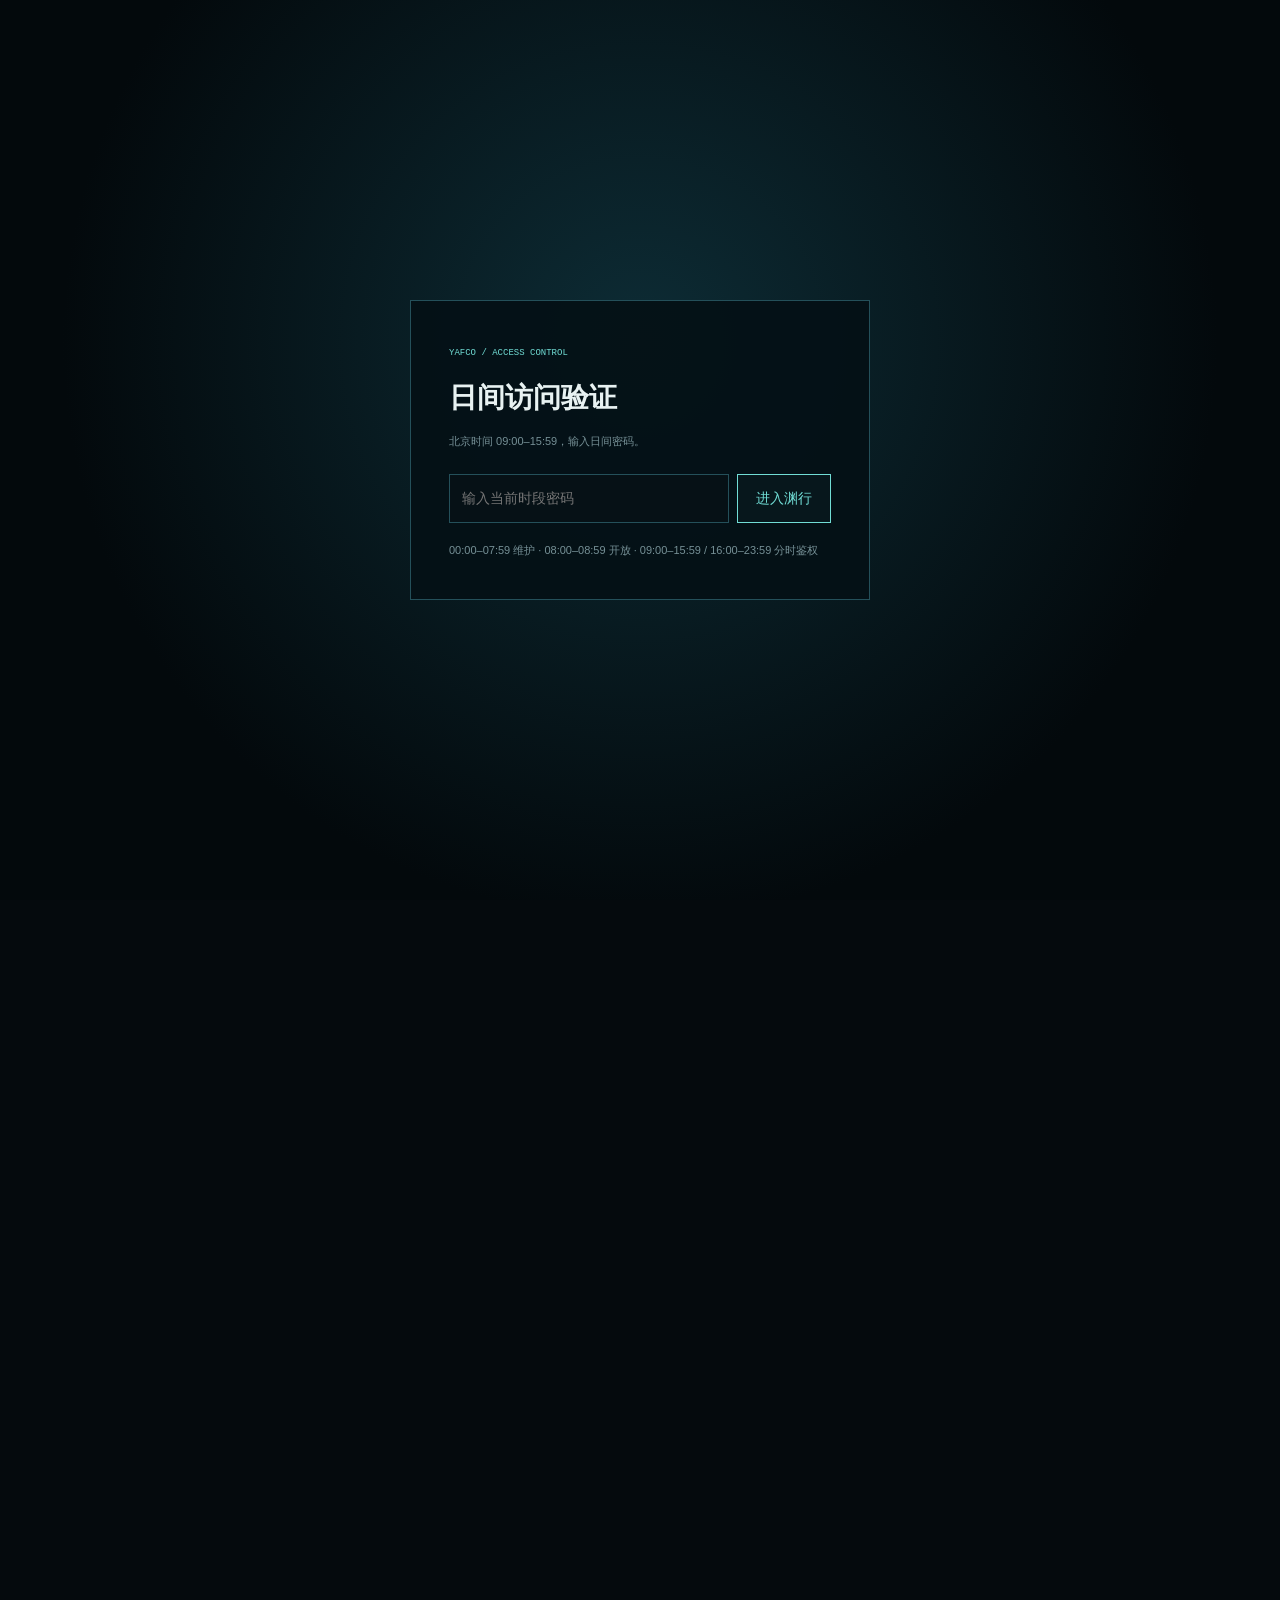
<file: index.html>
<!doctype html>
<html lang="zh-CN">
<head>
  <meta charset="utf-8">
  <meta name="viewport" content="width=device-width, initial-scale=1, viewport-fit=cover">
  <meta name="theme-color" content="#071116">
  <meta name="mobile-web-app-capable" content="yes">
  <meta name="apple-mobile-web-app-capable" content="yes">
  <meta name="apple-mobile-web-app-status-bar-style" content="black-translucent">
  <meta name="apple-mobile-web-app-title" content="渊行">
  <meta name="robots" content="noindex,nofollow,noarchive,nosnippet,noimageindex">
  <meta name="referrer" content="no-referrer">
  <meta http-equiv="Content-Security-Policy" content="default-src 'self'; script-src 'self'; style-src 'self' 'unsafe-inline'; img-src 'self' data:; connect-src 'self'; object-src 'none'; base-uri 'none'; frame-ancestors 'none'; form-action 'self'; upgrade-insecure-requests">
  <meta name="description" content="全品种期货四框架技术决策平台：Ari 动量、缠论、MACD 多级别、江恩线。">
  <title>渊行 · 全品种期货四框架</title>
  <link rel="manifest" href="manifest.webmanifest">
  <link rel="icon" type="image/png" sizes="32x32" href="assets/favicon-32.png">
  <link rel="apple-touch-icon" sizes="180x180" href="assets/apple-touch-icon.png">
  <link rel="preload" href="assets/abyss-voyage-cover.png" as="image">
  <link rel="stylesheet" href="styles.css">
  <link rel="stylesheet" href="mobile.css">
  <link rel="stylesheet" href="styles.journal.css">
  <style>
    .data-badge{display:inline-flex;width:max-content;margin-top:10px;padding:3px 7px;border:1px solid;font:8px Consolas,monospace;letter-spacing:.08em}
    .data-badge.official{color:var(--green);border-color:rgba(71,193,146,.35)}
    .data-badge.proxy{color:var(--amber);border-color:rgba(219,186,107,.35)}
    .quality-warning{color:var(--amber)!important}
  </style>
</head>
<body>
  <section class="access-gate" id="accessGate" aria-live="polite">
    <div class="access-box">
      <span>YAFCO / ACCESS CONTROL</span>
      <h1 id="accessTitle">校验航行权限</h1>
      <p id="accessMessage">正在读取北京时间访问窗口……</p>
      <form id="accessForm" class="hidden" autocomplete="off"><input id="accessPassword" type="password" placeholder="输入当前时段密码" maxlength="32" required><button type="submit">进入渊行</button></form>
      <small id="accessSchedule">00:00–07:59 维护 · 08:00–08:59 开放 · 09:00–15:59 / 16:00–23:59 分时鉴权</small>
    </div>
  </section>
  <section class="cover" id="cover">
    <div class="cover-image"></div><div class="cover-vignette"></div><div class="cover-grid"></div>
    <nav class="cover-nav"><a class="identity" href="#cover"><i>Y</i><span>YAFCO / ABYSSAL NAVIGATION</span></a><div><span id="coverStatus">等待数据链路</span><span class="live-signal"></span></div></nav>
    <div class="cover-copy">
      <div class="archive-code">ARCHIVE // FTR-FOUR-FRAMEWORKS // 2026</div>
      <h1><span>渊行</span><small>全品种期货四框架决策平台</small></h1>
      <p>越过价格表面，向结构深处航行。<br>Ari 动量 · 缠论 · MACD 多级别 · 江恩线</p>
      <div class="cover-actions"><a class="enter-button" href="#market"><span>进入全市场雷达</span><b>↓</b></a><button id="coverRandom">随机探索一个品种</button></div>
    </div>
    
    <div class="cover-focus"><div class="cover-focus-title">今日重点关注 <em id="focusTime">—</em></div><div class="cover-focus-pool" id="focusPool"></div></div>
    <div class="depth-scale"><span>0m</span><i></i><span>−4,782m</span><i></i><span>ABYSS</span></div>
  </section>

  <main id="market">
    <header class="site-header">
      <a class="identity" href="#cover"><i><img src="assets/favicon-32.png" alt=""></i><span>渊行 / 期货四框架</span></a>
      <nav><a href="#radar">全市场雷达</a><a href="#detail">单品种档案</a><a href="#method">每周信息</a><a href="#" id="themeToggle" title="切换 深渊/手账 风格">🌿 手账风</a></nav>
      <div class="header-actions"><button class="acct-btn" id="acctBtn" type="button" onclick="openAcctModal()">登录 / 注册</button><button class="pos-btn hidden" id="posBtn" type="button" onclick="togglePosPanel()">模拟持仓</button><button class="install-app hidden" id="installApp" type="button">安装 App</button><div class="header-state"><span class="live-signal"></span><b id="headerUpdated">载入中</b></div></div>
    </header>

    <section class="overview section" id="radar">
      <div class="section-kicker"><span>01</span><b>MARKET DESCENT RADAR</b></div>
      <div class="section-title"><div><h2>全市场下潜雷达</h2><p>77 个品种，同一把尺子扫描；强弱不是观点，是四框架共振后的相对位置。</p></div><div class="build-state" id="buildState">—</div></div>
      <div class="overview-grid">
        <article class="rank-panel bullish"><header><span>上行结构</span><b>共振最强</b></header><div id="bullRank" class="rank-list"></div></article>
        <article class="market-orbit"><div class="orbit-ring ring-a"></div><div class="orbit-ring ring-b"></div><div class="orbit-core"><span>市场中枢</span><b id="marketBalance">—</b><small id="marketBalanceText">计算中</small></div><div id="sectorDots"></div></article>
        <article class="rank-panel bearish"><header><span>下行结构</span><b>共振最弱</b></header><div id="bearRank" class="rank-list"></div></article>
      </div>
    </section>

    <section class="section" id="divlink">
      <div class="section-kicker"><span>02</span><b>EQUITY-COMMODITY LINKAGE</b></div>
      <details class="div-fold dark-panel" open><summary><span>EQUITY-COMMODITY</span><h3>股商联动热力图</h3><em id="divSummary">—</em></summary>
      <div class="div-chart" id="divChart"></div>
      <div class="div-board-head"><span>品种</span><span>商品20日</span><span>篮子20日</span><span>背离</span><span>读数</span></div>
      <div class="div-board" id="divBoard"></div></details>
    </section>
    <section class="scanner section" id="scanner">
      <div class="scanner-toolbar">
        <div class="search-box"><span>⌕</span><input id="searchInput" placeholder="搜索品种、代码、板块"></div>
        <div class="sector-filters" id="sectorFilters"></div>
        <label class="sort-select"><span>排序</span><select id="sortSelect"><option value="score-desc">共振由强到弱</option><option value="score-asc">共振由弱到强</option><option value="change-desc">涨幅由高到低</option><option value="change-asc">跌幅由高到低</option><option value="symbol">代码顺序</option></select></label>
      </div>
      <div class="scanner-summary"><span id="resultCount">—</span><div><button data-view="cards" class="active">卡片</button><button data-view="table">列表</button></div></div>
      <div id="productGrid" class="product-grid"></div>
      <div id="productTable" class="product-table hidden"></div>
    </section>

    <section class="detail section" id="detail">
      <div class="detail-empty" id="detailEmpty"><span>SELECT A NAVIGATION TARGET</span><h2>选择一个品种，打开深层结构档案</h2><p>从全市场雷达点击任意品种，查看四框架、K线、关键价位与双向条件。</p></div>
      <div class="detail-shell hidden" id="detailShell">
        <div class="detail-head">
          <div><div class="detail-code"><span id="detailSector">—</span><b id="detailContract">—</b></div><h2 id="detailName">—</h2><p id="detailSource">—</p></div>
          <div class="detail-price"><strong id="detailPrice">—</strong><span id="detailChange">—</span></div>
          <div class="detail-score"><span>四框架共振</span><b id="detailScore">—</b><em id="detailBias">—</em></div>
          <div class="paper-actions"><button onclick="openPaperPosition('long')">开模拟多</button><button onclick="openPaperPosition('short')">开模拟空</button></div><button class="close-detail" id="closeDetail">×</button>
        </div>
        <div class="detail-layout">
          <div class="detail-main">
            <article class="chart-panel dark-panel"><header><div><span>PRICE STRUCTURE</span><h3>价格结构航迹</h3></div><div class="chart-tabs" id="chartTabs"><button data-frame="W">周线</button><button data-frame="D" class="active">日线</button><button data-frame="60">60分钟</button><button data-frame="15">15分钟</button></div></header><div id="priceChart" class="price-chart"></div><div class="chart-legend"><span class="up">上涨</span><span class="down">下跌</span><span class="ma5">MA5</span><span class="ma20">MA20</span><span class="ma60">MA60</span></div></article>
            
            <article class="fundamental-card dark-panel hidden" id="fundamentalCard"><header><div><span>FUNDAMENTAL FOCUS</span><h3 id="fundamentalTitle">基本面主要矛盾</h3></div></header><p id="fundamentalThesis">—</p><div class="fund-body"><div class="fund-left"><div class="fundamental-metrics" id="fundamentalMetrics"></div></div><div class="fund-chart" id="fundChart"></div></div><a class="fundamental-link" id="fundamentalLink" href="#" target="_blank" rel="noopener">进入完整基本面框架 <b>↗</b></a></article>
            <details class="framework-fold dark-panel" id="frameworkFold"><summary><span>FOUR FRAMEWORKS</span><h3>四框架明细</h3><em class="fw-sum"><i>Ari <b id="fwAri">—</b></i><i>缠论 <b id="fwChan">—</b></i><i>MACD <b id="fwMacd">—</b></i><i>江恩 <b id="fwGann">—</b></i></em></summary><div class="framework-grid">
              <article class="framework-card" id="ariCard"><header><i>A</i><div><span>ARI MOMENTUM</span><h3>Ari 动量环境</h3></div><b id="ariTone">—</b></header><strong id="ariScore">—</strong><dl id="ariDetail"></dl></article>
              <article class="framework-card" id="chanCard"><header><i>缠</i><div><span>CHAN STRUCTURE</span><h3>缠论结构</h3></div><b id="chanTone">—</b></header><strong id="chanScore">—</strong><dl id="chanDetail"></dl></article>
              <article class="framework-card" id="macdCard"><header><i>M</i><div><span>MULTI-TIMEFRAME</span><h3>MACD 多级别</h3></div><b id="macdTone">—</b></header><strong id="macdScore">—</strong><dl id="macdDetail"></dl></article>
              <article class="framework-card" id="gannCard"><header><i>江</i><div><span>GANN NAVIGATION</span><h3>江恩线</h3></div><b id="gannTone">—</b></header><strong id="gannScore">—</strong><dl id="gannDetail"></dl></article>
            </div></details>
            <details class="equity-fold dark-panel" id="equityFold"><summary><span>EQUITY LINKAGE</span><h3>相关权益联动</h3><em id="equitySummary">—</em></summary><div id="equityBody"></div></details>
            <details class="essay-fold dark-panel" id="essayFold"><summary><span>RUMOR MILL</span><h3>相关流言</h3><em id="essaySummary">—</em></summary><div id="essayBody"></div></details>
          </div>
          <aside class="decision-rail">
            <article class="strategy-switch dark-panel"><header><div><span>STRATEGY TIMEFRAME</span><h3 id="strategyHorizon">日线 · 波段</h3></div><small id="strategyQuality">默认日线</small></header><div class="chart-tabs" id="strategyTabs"><button data-frame="W">周线</button><button data-frame="D" class="active">日线</button><button data-frame="60">60分钟</button><button data-frame="15">15分钟</button></div></article>
            <article class="left-candidate dark-panel"><header><div><span>LEFT-SIDE WATCHLIST</span><h3>左侧备选机会</h3></div><small>候选 ≠ 确认</small></header><div class="left-candidate-grid"><section class="left-long"><b id="leftLongPriority">—</b><h4>支撑带试多</h4><strong id="leftLongZone">—</strong><p id="leftLongTrigger">—</p><dl id="leftLongDetail"></dl></section><section class="left-short"><b id="leftShortPriority">—</b><h4>压力带试空</h4><strong id="leftShortZone">—</strong><p id="leftShortTrigger">—</p><dl id="leftShortDetail"></dl></section></div><footer>仅在区间出现反转证据后轻仓试错，单笔风险不超过右侧确认仓位的 1/3。</footer></article>
            <details class="decision-card long-card route-fold"><summary><span class="route-tag">LONG ROUTE</span><b id="longPriority" class="route-pri">—</b><h3>做多航线</h3><p id="longTrigger">—</p></summary><dl id="longDetail"></dl><small id="longConfirm">—</small></details>
            <details class="decision-card short-card route-fold"><summary><span class="route-tag">SHORT ROUTE</span><b id="shortPriority" class="route-pri">—</b><h3>做空航线</h3><p id="shortTrigger">—</p></summary><dl id="shortDetail"></dl><small id="shortConfirm">—</small></details>
            
            <article class="levels-card dark-panel"><header><span>DEPTH MARKERS</span><h3>关键深度标尺</h3></header><div id="levelMap"></div></article>
            <article class="truth-card dark-panel"><header><span>SEAT WATCH</span><h3>持仓分析</h3></header><div id="seatRows"></div><div id="seatVol" class="seat-vol">—</div><p class="seat-note" id="truthNote">—</p></article>
          </aside>
        </div>
      </div>
    </section>

    <section class="method section" id="method"><div class="section-kicker"><span>03</span><b>WEEKLY SCAN · 每周信息扫描</b></div><div class="section-title"><div><h2>近一周市场信息与小作文</h2><p>来自目录树数据源网站与公开检索的每周精选；点击卡片看原文。</p></div><div class="build-state" id="newsTime">—</div></div><div class="news-grid" id="newsGrid"></div><div class="provenance"><p>数据由知几「观」API 提供，GitHub Actions 构建为静态快照。密钥只存在于仓库 Secret，不进入浏览器或发布文件。</p><p>当前接口没有交易所会员席位排名：网站明确留空，绝不生成模拟席位。程序化技术分析属于概率信号，不构成投资建议。</p></div></section>
    <section class="macro section" id="macro"><div class="section-kicker"><span>04</span><b>LATEST MACRO RELEASE</b></div><div class="section-title"><div><h2>宏观落地快报</h2><p>只保留当前最新、最重要的一条数据或新闻。</p></div><div class="build-state" id="macroTime">—</div></div><article class="macro-card dark-panel"><header><div><span id="macroStance">—</span><h3 id="macroTitle">载入中</h3></div><small id="macroVerify">—</small></header><p id="macroConclusion">—</p><div class="macro-metrics" id="macroMetrics"></div><div class="macro-grid"><section><h4>资产传导</h4><div id="macroTransmission"></div></section><section><h4>下一验证节点</h4><div id="macroNext"></div></section></div><footer id="macroSources"></footer></article></section>
  </main>
  <footer><a class="identity" href="#cover"><i>Y</i><span>渊行 / ABYSSAL NAVIGATION</span></a><p>越过价格表面，向结构深处航行。</p><span id="footerUpdated">—</span></footer>
  <div class="loading-screen" id="loadingScreen"><div class="sonar"><i></i></div><span>建立全市场数据链路</span></div>
  <div class="toast" id="toast"></div>
  <nav class="mobile-nav" aria-label="手机端主导航"><a href="#radar"><span>⌁</span><b>雷达</b></a><a href="#scanner"><span>⌕</span><b>品种</b></a><a href="#detail"><span>◇</span><b>档案</b></a><a href="#method"><span>四</span><b>框架</b></a></nav>
  <div class="acct-modal hidden" id="acctModal"><div class="acct-box">
<h3>手机号登录 / 注册</h3><p>未注册的手机号将自动创建账号</p>
<input id="acctPhone" placeholder="手机号" maxlength="11" inputmode="numeric">
<input id="acctPass" type="password" placeholder="密码（至少 6 位）" maxlength="32">
<input id="acctName" placeholder="昵称（注册时填，可留空）" maxlength="24">
<div class="acct-err" id="acctError"></div>
<div class="acct-actions"><button onclick="acctSubmit()">进入</button><button onclick="document.getElementById('acctModal').classList.add('hidden')">取消</button></div>
<small>已有账户的用户名密码体系与访问时段门禁互相独立。</small>
<button class="acct-logout" onclick="acctLogout()">退出当前账号</button>
</div></div>
<div class="pos-panel hidden" id="posPanel"><header><h3>模拟持仓</h3><button onclick="togglePosPanel()">×</button></header><div id="posBody"></div></div>
<script src="auth.js"></script>
<script src="account.js"></script>
  <script src="app.js"></script>
</body>
</html>
</file>
<file: styles.css>
:root{--abyss:#050a0d;--deep:#071116;--panel:#0b181e;--panel2:#0e2027;--line:#17333d;--line2:#24505a;--text:#e8f2f2;--muted:#789198;--cyan:#71ddd5;--cyan2:#22a9a5;--ice:#b9fff4;--amber:#dfb364;--red:#e5676f;--green:#57d6a5;--blue:#63a9c4;--shadow:0 20px 70px rgba(0,0,0,.42)}
*{box-sizing:border-box}html{scroll-behavior:smooth}body{margin:0;background:var(--abyss);color:var(--text);font:14px/1.65 "Microsoft YaHei","PingFang SC",Arial,sans-serif;overflow-x:hidden}button,input,select{font:inherit}button,a{color:inherit}a{text-decoration:none}.hidden{display:none!important}
.cover{position:relative;height:100vh;min-height:700px;isolation:isolate;overflow:hidden;background:#061015}.cover-image{position:absolute;inset:0;z-index:-4;background:url("assets/abyss-voyage-cover.png") center/cover no-repeat;transform:scale(1.015)}.cover-vignette{position:absolute;inset:0;z-index:-3;background:linear-gradient(90deg,rgba(2,7,10,.9) 0%,rgba(2,7,10,.6) 36%,rgba(2,7,10,.08) 70%),linear-gradient(0deg,rgba(3,9,12,.95),transparent 42%),radial-gradient(circle at 72% 45%,transparent 0,rgba(0,7,10,.14) 48%,rgba(0,3,5,.58) 100%)}.cover-grid{position:absolute;inset:0;z-index:-2;opacity:.18;background-image:linear-gradient(rgba(113,221,213,.12) 1px,transparent 1px),linear-gradient(90deg,rgba(113,221,213,.08) 1px,transparent 1px);background-size:80px 80px;mask-image:linear-gradient(90deg,#000,transparent 72%)}.cover-grid:after{content:"";position:absolute;left:4.4vw;top:17vh;width:1px;height:56vh;background:linear-gradient(transparent,var(--cyan),transparent);box-shadow:12vw 0 rgba(113,221,213,.12),24vw 0 rgba(113,221,213,.08)}
.cover-nav,.site-header{height:74px;display:flex;align-items:center;justify-content:space-between;padding:0 clamp(24px,4.4vw,76px);border-bottom:1px solid rgba(113,221,213,.18);letter-spacing:.08em}.cover-nav{position:absolute;left:0;right:0;top:0}.identity{display:flex;align-items:center;gap:11px;font-size:11px;color:#b4c6c8}.identity i{display:grid;place-items:center;width:31px;height:31px;border:1px solid var(--cyan);font-style:normal;font-weight:900;color:var(--cyan);clip-path:polygon(12% 0,100% 0,100% 88%,88% 100%,0 100%,0 12%)}.cover-nav>div{display:flex;align-items:center;gap:10px;color:#9ab2b7;font-size:11px}.live-signal{display:inline-block;width:7px;height:7px;border-radius:50%;background:var(--cyan);box-shadow:0 0 0 4px rgba(113,221,213,.1),0 0 16px var(--cyan);animation:pulse 2s infinite}@keyframes pulse{50%{opacity:.45;box-shadow:0 0 0 8px transparent}}
.cover-copy{position:absolute;left:clamp(24px,7.5vw,130px);top:50%;transform:translateY(-47%);max-width:680px}.archive-code{display:flex;align-items:center;gap:12px;color:var(--cyan);font:11px/1.4 Consolas,monospace;letter-spacing:.16em}.archive-code:before{content:"";width:42px;height:1px;background:var(--cyan)}.cover-copy h1{margin:22px 0 18px;display:flex;flex-direction:column}.cover-copy h1>span{font:700 clamp(74px,9.3vw,158px)/.9 "Microsoft YaHei";letter-spacing:.08em;text-shadow:0 4px 35px rgba(0,0,0,.7)}.cover-copy h1 small{margin-top:18px;font-size:clamp(18px,2vw,31px);font-weight:300;letter-spacing:.22em;color:#d6e7e8}.cover-copy p{font-size:15px;color:#a3b8bc;letter-spacing:.12em}.cover-actions{display:flex;gap:12px;margin-top:35px}.enter-button,.cover-actions button{height:48px;padding:0 21px;border:1px solid rgba(113,221,213,.55);background:rgba(7,23,28,.52);backdrop-filter:blur(8px);cursor:pointer}.enter-button{display:flex;align-items:center;gap:34px;color:var(--ice);clip-path:polygon(0 0,calc(100% - 13px) 0,100% 13px,100% 100%,0 100%)}.enter-button b{font-size:18px;color:var(--cyan)}.cover-actions button{color:#8fa7ab;border-color:rgba(120,145,152,.35)}.cover-actions button:hover,.enter-button:hover{background:rgba(22,69,76,.44);color:#fff}
.cover-meta{position:absolute;left:clamp(24px,4.4vw,76px);right:clamp(24px,4.4vw,76px);bottom:31px;display:flex;gap:1px;border-top:1px solid rgba(113,221,213,.17)}.cover-meta div{min-width:150px;padding:15px 30px 0 0}.cover-meta span{display:block;color:#647c82;font:10px Consolas,monospace;letter-spacing:.1em}.cover-meta b{color:#b8ced0;font-size:13px}.depth-scale{position:absolute;right:24px;top:25%;height:48%;display:flex;flex-direction:column;align-items:center;justify-content:space-between;color:#668087;font:9px Consolas,monospace;writing-mode:vertical-rl}.depth-scale i{width:1px;flex:1;margin:9px 0;background:linear-gradient(var(--cyan),rgba(113,221,213,.08))}
main{position:relative;background:radial-gradient(circle at 50% 0,#0b2027 0,#061014 28%,#050a0d 64%)}.site-header{position:sticky;top:0;z-index:20;height:64px;background:rgba(5,12,15,.86);backdrop-filter:blur(16px);padding:0 clamp(18px,3.5vw,60px)}.site-header nav{display:flex;height:100%;gap:35px}.site-header nav a{display:flex;align-items:center;color:#789197;font-size:11px;letter-spacing:.08em;border-bottom:1px solid transparent}.site-header nav a:hover{color:var(--cyan);border-bottom-color:var(--cyan)}.header-state{display:flex;align-items:center;gap:9px;color:#6d858b;font-size:10px}.section{max-width:1760px;margin:auto;padding:90px clamp(20px,4.3vw,74px)}.section-kicker{display:flex;align-items:center;gap:12px;color:var(--cyan);font:10px Consolas,monospace;letter-spacing:.18em}.section-kicker span{display:grid;place-items:center;width:29px;height:24px;border:1px solid var(--line2)}.section-title{display:flex;justify-content:space-between;align-items:flex-end;margin:18px 0 34px}.section-title h2{margin:0 0 7px;font-size:clamp(28px,3.2vw,50px);font-weight:400;letter-spacing:.08em}.section-title p{margin:0;color:var(--muted)}.build-state{color:#70878d;font:10px/1.5 Consolas,monospace;text-align:right}
.overview-grid{display:grid;grid-template-columns:minmax(240px,1fr) minmax(300px,1.3fr) minmax(240px,1fr);gap:18px;align-items:stretch}.rank-panel,.dark-panel{border:1px solid var(--line);background:linear-gradient(150deg,rgba(12,29,35,.95),rgba(5,14,18,.92));box-shadow:var(--shadow)}.rank-panel{min-height:360px;padding:20px}.rank-panel header{display:flex;justify-content:space-between;border-bottom:1px solid var(--line);padding-bottom:13px;margin-bottom:8px}.rank-panel header span{font-size:17px}.rank-panel header b{font:9px Consolas,monospace;color:var(--muted);letter-spacing:.13em}.bullish header span{color:var(--green)}.bearish header span{color:var(--red)}.rank-item{display:grid;grid-template-columns:32px 1fr auto;gap:10px;align-items:center;padding:12px 3px;border-bottom:1px solid rgba(23,51,61,.58);cursor:pointer}.rank-item:hover{background:rgba(113,221,213,.04)}.rank-item>i{font:italic 12px Georgia;color:#536c72}.rank-item b{font-size:13px}.rank-item small{display:block;color:var(--muted);font-size:9px}.rank-item>span{font:700 15px Consolas,monospace}.market-orbit{position:relative;display:grid;place-items:center;min-height:360px;overflow:hidden;border:1px solid rgba(36,80,90,.6);background:radial-gradient(circle,#0c2730 0,#07151a 42%,#061014 70%)}.market-orbit:after,.market-orbit:before{content:"";position:absolute;inset:50% auto auto 0;width:100%;height:1px;background:rgba(113,221,213,.08)}.market-orbit:before{transform:rotate(90deg)}.orbit-ring{position:absolute;border:1px solid rgba(113,221,213,.15);border-radius:50%}.ring-a{width:290px;height:290px}.ring-b{width:190px;height:190px;border-style:dashed;animation:rotate 30s linear infinite}@keyframes rotate{to{transform:rotate(360deg)}}.orbit-core{position:relative;z-index:2;display:flex;flex-direction:column;align-items:center}.orbit-core span,.orbit-core small{color:var(--muted);font:9px Consolas,monospace;letter-spacing:.12em}.orbit-core b{font:400 45px/1.2 Consolas;color:var(--ice)}.sector-dot{position:absolute;z-index:3;width:8px;height:8px;border:1px solid var(--cyan);background:#071419;border-radius:50%;box-shadow:0 0 10px rgba(113,221,213,.45)}.sector-dot span{position:absolute;left:13px;top:-5px;white-space:nowrap;color:#6f898e;font:9px Consolas,monospace}
.scanner{padding-top:10px}.scanner-toolbar{display:flex;gap:12px;align-items:center;padding:14px;border:1px solid var(--line);background:#071419;position:sticky;top:76px;z-index:12}.search-box{display:flex;align-items:center;gap:8px;width:min(310px,28vw);padding:0 11px;border-right:1px solid var(--line)}.search-box span{color:var(--cyan);font-size:20px}.search-box input{width:100%;height:36px;border:0;outline:0;background:transparent;color:var(--text)}.sector-filters{display:flex;gap:5px;flex-wrap:wrap;flex:1}.sector-filters button,.scanner-summary button,.chart-tabs button{border:1px solid transparent;background:transparent;color:#6f858b;padding:6px 10px;cursor:pointer;font-size:11px}.sector-filters button.active,.sector-filters button:hover,.scanner-summary button.active,.chart-tabs button.active{border-color:var(--line2);color:var(--cyan);background:rgba(113,221,213,.05)}.sort-select{display:flex;align-items:center;gap:7px;color:var(--muted);font-size:10px}.sort-select select{height:34px;background:#09191e;color:#bfd0d2;border:1px solid var(--line);padding:0 8px;outline:0}.scanner-summary{display:flex;justify-content:space-between;align-items:center;color:#738a90;padding:17px 2px 10px}.product-grid{display:grid;grid-template-columns:repeat(6,minmax(160px,1fr));gap:8px}.product-card{position:relative;min-height:168px;padding:15px;border:1px solid var(--line);background:linear-gradient(150deg,#0b1a20,#071217);cursor:pointer;overflow:hidden;transition:.2s}.product-card:before{content:"";position:absolute;left:0;top:0;width:2px;height:100%;background:#526f76}.product-card.up:before{background:var(--green)}.product-card.down:before{background:var(--red)}.product-card:hover{transform:translateY(-3px);border-color:#2d6570;background:#0d2027;box-shadow:0 12px 32px rgba(0,0,0,.32)}.product-card header{display:flex;justify-content:space-between}.product-card header b{font-size:20px;letter-spacing:.04em}.product-card header span{color:#5e777d;font:9px Consolas,monospace}.product-card h3{margin:14px 0 2px;font-size:14px}.product-card .price{display:flex;align-items:baseline;justify-content:space-between}.product-card .price b{font:18px Consolas,monospace}.product-card .price span{font:11px Consolas,monospace}.product-card footer{position:absolute;left:15px;right:15px;bottom:12px;display:flex;justify-content:space-between;padding-top:8px;border-top:1px solid rgba(23,51,61,.6);color:#6d858a;font-size:9px}.product-card footer b{font:14px Consolas,monospace}.product-table{border:1px solid var(--line)}.table-row{display:grid;grid-template-columns:70px 1.3fr 1fr 1fr 1fr 1fr 1fr;gap:10px;align-items:center;min-height:46px;padding:0 14px;border-bottom:1px solid rgba(23,51,61,.58);cursor:pointer;font-size:11px}.table-row:hover{background:#0b1c22}.table-head{color:#61797f;background:#081419;cursor:default}.table-row b{font-size:12px}.tone-up{color:var(--green)!important}.tone-down{color:var(--red)!important}.tone-neutral{color:var(--amber)!important}
.detail{padding-top:80px}.detail-empty{min-height:330px;display:flex;flex-direction:column;align-items:center;justify-content:center;border:1px dashed var(--line2);background:radial-gradient(circle at center,rgba(14,45,52,.45),rgba(5,12,15,.3));text-align:center}.detail-empty>span{color:var(--cyan);font:10px Consolas,monospace;letter-spacing:.18em}.detail-empty h2{font-size:28px;font-weight:400;margin:14px 0 5px}.detail-empty p{color:var(--muted)}.detail-shell{border-top:1px solid var(--line2)}.detail-head{position:relative;display:grid;grid-template-columns:1fr auto auto;gap:38px;align-items:center;padding:26px 38px;background:#08151a;border:1px solid var(--line);border-top:0}.detail-code{display:flex;gap:8px;color:#769096;font:9px Consolas,monospace;letter-spacing:.08em}.detail-code b{color:var(--cyan)}.detail-head h2{font-size:32px;margin:6px 0 0;font-weight:400}.detail-head p{color:#627b81;font-size:10px}.detail-price{display:flex;flex-direction:column;align-items:flex-end}.detail-price strong{font:36px Consolas,monospace}.detail-price span{font:13px Consolas,monospace}.detail-score{min-width:130px;padding-left:25px;border-left:1px solid var(--line)}.detail-score span{display:block;color:var(--muted);font-size:9px}.detail-score b{font:30px Consolas,monospace}.detail-score em{display:block;font-style:normal}.close-detail{position:absolute;right:8px;top:7px;border:0;background:transparent;color:#547078;font-size:22px;cursor:pointer}.detail-layout{display:grid;grid-template-columns:minmax(0,1.6fr) minmax(350px,.65fr);gap:10px;margin-top:10px}.detail-main,.decision-rail{display:flex;flex-direction:column;gap:10px}.chart-panel{padding:17px}.chart-panel>header,.levels-card header,.truth-card header{display:flex;justify-content:space-between;align-items:center;margin-bottom:12px}.chart-panel header span,.levels-card header span,.truth-card header span,.framework-card header span,.decision-card header span{color:#5f7c82;font:8px Consolas,monospace;letter-spacing:.14em}.chart-panel h3,.levels-card h3,.truth-card h3{margin:2px 0 0;font-size:15px}.price-chart{height:420px;background:#061116;border:1px solid #112a32}.price-chart svg{width:100%;height:100%;display:block}.chart-legend{display:flex;gap:18px;justify-content:center;margin-top:9px;font-size:9px}.chart-legend span:before{content:"";display:inline-block;width:16px;height:2px;background:currentColor;margin-right:5px;vertical-align:middle}.chart-legend .ma5{color:#dbba6b}.chart-legend .ma20{color:#63a9c4}.chart-legend .ma60{color:#9b86bc}.framework-grid{display:grid;grid-template-columns:1fr 1fr;gap:10px}.framework-card{position:relative;padding:16px;background:#08161b;border:1px solid var(--line);min-height:220px}.framework-card:after{content:"";position:absolute;top:0;left:0;width:42%;height:1px;background:var(--cyan)}.framework-card header{display:flex;gap:10px;align-items:center}.framework-card header i{display:grid;place-items:center;width:34px;height:34px;border:1px solid var(--line2);font-style:normal;color:var(--cyan)}.framework-card header h3{margin:1px 0 0;font-size:14px}.framework-card header>b{margin-left:auto;font-size:10px}.framework-card>strong{display:block;margin:14px 0 10px;font:28px Consolas,monospace}.framework-card dl,.decision-card dl{display:grid;grid-template-columns:auto 1fr;gap:5px 12px;margin:0;font-size:10px}.framework-card dt,.decision-card dt{color:#688087}.framework-card dd,.decision-card dd{margin:0;text-align:right}.decision-card,.levels-card,.truth-card{padding:18px;border:1px solid var(--line);background:#08161b}.decision-card header{display:flex;justify-content:space-between}.decision-card h3{font-size:20px;margin:13px 0 7px}.decision-card>p{font-weight:700;padding:10px;background:#061116;border-left:2px solid currentColor}.decision-card small{display:block;color:var(--amber);margin-top:12px}.long-card{color:var(--green)}.long-card dl,.long-card h3,.short-card dl,.short-card h3{color:var(--text)}.short-card{color:var(--red)}.level-item{display:grid;grid-template-columns:48px 1fr 84px;gap:8px;align-items:center;margin:9px 0;color:#688187;font-size:9px}.level-track{height:3px;background:#15323a}.level-track i{display:block;height:100%;background:var(--cyan)}.level-item b{text-align:right;color:#c4d8da;font:12px Consolas,monospace}.truth-card>p{padding:10px;border:1px dashed #254751;color:#6e898e;font-size:10px}.truth-card>div{display:flex;justify-content:space-between;border-top:1px solid var(--line);padding:8px 0;font-size:10px}.truth-card>div b{font:12px Consolas,monospace}
.method{border-top:1px solid var(--line);border-bottom:1px solid var(--line);background:#061014}.method-grid{display:grid;grid-template-columns:repeat(4,1fr);gap:1px;margin-top:26px;background:var(--line)}.method-grid article{min-height:230px;padding:26px;background:#08161b}.method-grid span{color:var(--cyan);font:9px Consolas,monospace}.method-grid h3{font-size:17px;margin:19px 0 11px}.method-grid p{color:#799096;font-size:11px}.provenance{display:grid;grid-template-columns:1fr 1fr;gap:35px;margin-top:26px;color:#637c82;font-size:10px}body>footer{display:flex;align-items:center;justify-content:space-between;min-height:120px;padding:0 clamp(20px,4.3vw,74px);color:#566d72;font-size:10px}body>footer p{letter-spacing:.13em}.loading-screen{position:fixed;inset:0;z-index:100;display:flex;flex-direction:column;align-items:center;justify-content:center;background:#040a0c;transition:.7s}.loading-screen.done{opacity:0;pointer-events:none}.sonar{display:grid;place-items:center;width:90px;height:90px;border:1px solid var(--line2);border-radius:50%;margin-bottom:17px}.sonar:before,.sonar:after{content:"";position:absolute;width:50px;height:50px;border:1px solid rgba(113,221,213,.25);border-radius:50%;animation:sonar 2s infinite}.sonar:after{animation-delay:1s}.sonar i{width:6px;height:6px;border-radius:50%;background:var(--cyan);box-shadow:0 0 16px var(--cyan)}@keyframes sonar{to{width:140px;height:140px;opacity:0}}.loading-screen>span{color:#6f888e;font:9px Consolas,monospace;letter-spacing:.16em}.toast{position:fixed;z-index:90;right:25px;bottom:25px;max-width:390px;padding:12px 16px;background:#0c2026;border:1px solid var(--line2);color:#b7cbce;box-shadow:var(--shadow);opacity:0;transform:translateY(18px);transition:.2s;pointer-events:none}.toast.show{opacity:1;transform:none}
@media(max-width:1320px){.product-grid{grid-template-columns:repeat(4,1fr)}.overview-grid{grid-template-columns:1fr 1fr}.market-orbit{grid-row:1/3;grid-column:2}.detail-layout{grid-template-columns:1fr}.decision-rail{display:grid;grid-template-columns:1fr 1fr}.method-grid{grid-template-columns:1fr 1fr}}
@media(max-width:800px){.cover-copy{top:43%;left:24px;right:24px}.cover-copy h1>span{font-size:70px}.cover-copy h1 small{font-size:16px;letter-spacing:.1em}.cover-actions{flex-direction:column;align-items:flex-start}.cover-meta{gap:15px}.cover-meta div{min-width:auto;padding-right:0}.depth-scale,.site-header nav{display:none}.site-header{padding:0 16px}.section{padding:65px 14px}.section-title{align-items:flex-start;flex-direction:column}.overview-grid{display:flex;flex-direction:column}.market-orbit{min-height:300px}.scanner-toolbar{position:static;flex-direction:column;align-items:stretch}.search-box{width:100%;border:0;border-bottom:1px solid var(--line)}.sort-select{justify-content:space-between}.product-grid{grid-template-columns:1fr 1fr}.framework-grid,.decision-rail,.method-grid,.provenance{grid-template-columns:1fr}.detail-head{grid-template-columns:1fr 1fr;padding:20px}.detail-head>div:first-child{grid-column:1/-1}.detail-score{padding-left:12px}.price-chart{height:320px}.table-row{grid-template-columns:58px 1fr 1fr 1fr}.table-row>*:nth-child(n+5){display:none}body>footer{flex-direction:column;justify-content:center;gap:10px;text-align:center}}
@media(max-width:480px){.product-grid{grid-template-columns:1fr}.cover-meta div:nth-child(3){display:none}.cover-actions button{display:none}.overview{padding-top:55px}.detail-head{display:flex;flex-direction:column;align-items:flex-start}.detail-price{align-items:flex-start}.detail-score{border:0;padding:0}.framework-grid{display:flex;flex-direction:column}}
.fundamental-card{padding:18px}.fundamental-card header span{color:#5f7c82;font:8px Consolas,monospace;letter-spacing:.14em}.fundamental-card h3{margin:2px 0 0;font-size:15px}.fundamental-card>p{margin:14px 0;padding:11px 12px;border-left:2px solid var(--cyan);background:#061116;color:#d9e7e8;font-size:12px}.fundamental-metrics{display:grid;gap:1px;background:var(--line)}.fundamental-metric{display:grid;grid-template-columns:1fr auto;gap:12px;align-items:center;padding:10px;background:#08161b}.fundamental-metric b,.fundamental-metric small{display:block}.fundamental-metric b{font-size:11px}.fundamental-metric small{color:#678087;font-size:8px}.fundamental-metric>span{text-align:right;color:var(--ice);font:11px Consolas,monospace}.fundamental-metric>span small{margin-top:2px}.fundamental-link{display:flex;justify-content:space-between;margin-top:13px;padding-top:11px;border-top:1px solid var(--line);color:var(--cyan);font-size:10px}.fundamental-link:hover{color:var(--ice)}
.access-locked body{overflow:hidden}.access-locked body>:not(.access-gate){visibility:hidden}.access-gate{position:fixed;inset:0;z-index:1000;display:grid;place-items:center;background:radial-gradient(circle at 50% 38%,#0d2c35,#03090c 68%);transition:.35s}.access-gate.unlocked{opacity:0;pointer-events:none}.access-box{width:min(460px,calc(100vw - 32px));padding:38px;border:1px solid var(--line2);background:rgba(5,17,22,.96)}.access-box>span{color:var(--cyan);font:9px Consolas,monospace}.access-box h1{margin:13px 0 7px;font-size:28px}.access-box p,.access-box small{color:#769096;font-size:11px}.access-box form{display:flex;gap:8px;margin:24px 0 15px}.access-box input{flex:1;padding:12px;border:1px solid var(--line2);background:#061116;color:var(--ice)}.access-box button{padding:0 18px;border:1px solid var(--cyan);background:#07171c;color:var(--cyan)}.strategy-switch{padding:15px 18px}.strategy-switch header{display:flex;justify-content:space-between}.strategy-switch h3{margin:3px 0;font-size:14px}.strategy-switch small{color:var(--amber);font-size:8px}.strategy-switch .chart-tabs{display:grid;grid-template-columns:repeat(4,1fr)}.macro-card{padding:24px}.macro-card>header{display:flex;justify-content:space-between}.macro-card h3{margin:4px 0;font-size:24px}.macro-card>p{padding:15px;border-left:2px solid var(--cyan);background:#061116}.macro-metrics{display:grid;grid-template-columns:repeat(4,1fr);gap:1px;background:var(--line)}.macro-metrics>div,.macro-grid>section{padding:14px;background:#08161b}.macro-metrics span,.macro-metrics small,.macro-grid span{display:block;color:#698188;font-size:9px}.macro-metrics b{display:block;margin:6px 0;font:20px Consolas,monospace}.macro-grid{display:grid;grid-template-columns:1fr 1fr;gap:10px;margin-top:10px}.macro-grid p{margin:0;padding:9px 0;border-top:1px solid var(--line)}.macro-card footer{display:flex;gap:18px;margin-top:14px}.macro-card footer a{color:var(--cyan);font-size:9px}

/* 每日选品（cover 面板，2026-08-13） */
.daily-picks{position:absolute;z-index:3;right:clamp(20px,4.5vw,84px);top:50%;transform:translateY(-50%);width:min(420px,34vw);display:grid;grid-template-columns:1fr;gap:12px;padding:16px 18px;background:rgba(8,22,27,.72);border:1px solid var(--line);border-radius:14px;backdrop-filter:blur(6px)}
.picks-col header{display:flex;justify-content:space-between;align-items:center;margin-bottom:8px;padding-bottom:6px;border-bottom:1px solid var(--line);font-size:11px;color:var(--cyan);letter-spacing:.08em}
.picks-col header b{color:var(--muted);font-weight:400;font-size:9px}
.pick-item{display:grid;grid-template-columns:1fr auto;gap:2px 10px;align-items:center;margin:6px 0;padding:8px 10px;background:var(--panel);border:1px solid var(--line);border-radius:8px;cursor:pointer;transition:.18s}
.pick-item:hover{border-color:var(--cyan2);transform:translateY(-1px)}
.pick-item b{font-size:13px;color:var(--text)}
.pick-item small{grid-column:1/-1;color:var(--muted);font-size:9.5px}
.pick-item .pick-score{font-size:13px;font-weight:700}
@media (max-width:900px){.cover{height:auto;min-height:100vh;overflow:visible}.daily-picks{position:static;transform:none;width:auto;margin:18px 16px}}

/* 供需主要矛盾卡（宽版，2026-08-13：左文右图） */
.fundamental-card{margin-top:14px}
.fund-body{display:grid;grid-template-columns:minmax(240px,5fr) minmax(300px,7fr);gap:16px;align-items:start;margin-top:10px}
.fund-chart svg{width:100%;height:auto;display:block}
.fund-legend{display:flex;gap:12px;justify-content:center;font-size:9px;color:var(--muted)}
.fund-legend em{font-style:normal;margin-left:auto}
.fund-nochart{padding:24px 0;text-align:center;color:var(--muted);font-size:11px}
@media (max-width:900px){.fund-body{grid-template-columns:1fr}}

/* 每周信息扫描（2026-08-13） */
.news-grid{display:grid;grid-template-columns:repeat(auto-fill,minmax(320px,1fr));gap:14px;margin-top:18px}
.news-card{display:block;padding:16px 18px;background:var(--panel);border:1px solid var(--line);border-radius:10px;color:var(--text);text-decoration:none;transition:.18s}
.news-card:hover{border-color:var(--cyan2);transform:translateY(-2px)}
.news-card header{display:flex;gap:8px;align-items:center;font-size:9px;color:var(--muted)}
.news-sector{background:var(--cyan2);color:#04191b;padding:1px 7px;border-radius:999px;font-weight:700}
.news-tag{border:1px solid var(--line2);padding:0 6px;border-radius:999px;color:var(--cyan)}
.news-card header small{margin-left:auto}
.news-card h4{margin:8px 0 6px;font-size:14px;color:var(--text)}
.news-card p{font-size:11px;color:var(--muted);line-height:1.6}
.news-card footer{margin-top:8px;font-size:9.5px;color:var(--cyan)}

/* 持仓分析卡（2026-08-13） */
.seat-row{display:grid;grid-template-columns:1fr auto auto;gap:10px;align-items:center;padding:8px 0;border-bottom:1px solid var(--line)}
.seat-row b{font-size:12px;color:var(--text)}
.seat-row small{display:block;color:var(--muted);font-size:9px}
.seat-row span{text-align:right;font-size:13px}
.seat-spark{width:84px;height:20px}
.seat-vol{margin-top:10px;padding-top:8px;border-top:1px dashed var(--line);font-size:10.5px;color:var(--cyan)}
.seat-note{margin-top:8px;font-size:9px;color:var(--muted)}
.seat-empty{padding:10px 0;color:var(--muted);font-size:11px}

/* 品种小作文（星球纪要，2026-08-14） */
.essay-list{margin-top:12px}
.essay-title{font-size:11px;color:var(--muted);letter-spacing:.08em;margin-bottom:6px;border-top:1px dashed var(--line);padding-top:10px}
.essay-item{display:block;padding:9px 11px;margin:6px 0;background:var(--panel2);border:1px solid var(--line);border-radius:8px;color:var(--text);text-decoration:none;transition:.15s}
.essay-item:hover{border-color:var(--cyan2)}
.essay-item small{color:var(--muted);font-size:9px}
.essay-item b{display:block;font-size:12px;margin:2px 0}
.essay-item p{font-size:10.5px;color:var(--muted);line-height:1.55}

/* 权益联动折叠卡（2026-08-14） */
.equity-fold{margin-top:14px}
.equity-fold summary{display:flex;align-items:center;gap:12px;cursor:pointer;list-style:none}
.equity-fold summary::-webkit-details-marker{display:none}
.equity-fold summary span{font:8px Consolas,monospace;letter-spacing:.14em;color:var(--muted)}
.equity-fold summary h3{font-size:15px;margin:0}
.equity-fold summary em{margin-left:auto;font-style:normal;font-size:11px;color:var(--cyan)}
.equity-fold summary:after{content:"▾";color:var(--muted)}
.equity-fold[open] summary:after{content:"▴"}
.equity-spark{width:100%;height:60px;margin:8px 0 4px}
.equity-row{display:grid;grid-template-columns:1fr 52px 76px 76px 76px;gap:8px;align-items:center;padding:7px 0;border-bottom:1px solid var(--line);font-size:12px}
.equity-row b{font-size:12px}.equity-row small{display:block;color:var(--muted);font-size:9px}
.equity-row span{text-align:right}.equity-row span small{margin-left:3px}

/* 持仓分析卡窄栏修复（2026-08-14）：名称不换行、数值不出框 */
.seat-row{grid-template-columns:minmax(64px,auto) 1fr auto;gap:8px}
.seat-row b{white-space:nowrap;font-size:11px}
.seat-row>div{min-width:0}
.seat-spark{width:64px;height:18px;justify-self:end}
.seat-row>span{font-size:12px;white-space:nowrap}
.seat-row>span small{display:block;font-size:9px;color:var(--muted)}

/* 持仓卡两行布局（2026-08-14 再修）：第一行 名称+净值，第二行 全宽走势 */
.seat-row{display:grid;grid-template-columns:1fr auto;grid-template-areas:"a b" "c c";gap:2px 8px;padding:9px 0}
.seat-row>div{grid-area:a}
.seat-row>span{grid-area:b;text-align:right;font-size:13px;white-space:nowrap}
.seat-row>span small{display:block;font-size:9px;color:var(--muted)}
.seat-spark{grid-area:c;width:100%;height:22px;justify-self:stretch}

/* 持仓卡最终布局（2026-08-14）：块级两行，不用 grid */
.seat-row{display:block;padding:8px 0;border-bottom:1px solid var(--line)}
.seat-top{display:flex;justify-content:space-between;align-items:baseline;gap:8px}
.seat-top b{font-size:12px;white-space:nowrap;color:var(--text)}
.seat-top span{font-size:13px;text-align:right;white-space:nowrap}
.seat-top span small{display:inline-block;margin-left:6px;font-size:9px;color:var(--muted)}
.seat-spark{display:block;width:100%;height:20px;margin-top:4px}

/* 修 flex 误伤：truth-card 直属 div 全部 flex 化导致持仓行横排 */
.truth-card>#seatRows{display:block}
.truth-card>.seat-vol{display:block}

/* 短线边际（marginal_focus） */
.mf{margin-top:6px;padding-top:6px;border-top:1px dashed var(--line);font-size:10.5px;color:var(--amber);font-weight:400}

/* 相关流言折叠卡（2026-08-14） */
.essay-fold{margin-top:14px}
.essay-fold summary{display:flex;align-items:center;gap:12px;cursor:pointer;list-style:none}
.essay-fold summary::-webkit-details-marker{display:none}
.essay-fold summary span{font:8px Consolas,monospace;letter-spacing:.14em;color:var(--muted)}
.essay-fold summary h3{font-size:15px;margin:0}
.essay-fold summary em{margin-left:auto;font-style:normal;font-size:11px;color:var(--cyan)}
.essay-fold summary:after{content:"▾";color:var(--muted)}
.essay-fold[open] summary:after{content:"▴"}
.essay-fold .essay-item{margin-top:8px}

/* 折叠重排（2026-08-14）：四框架明细 + 航线 */
.framework-fold{margin-top:14px}
.framework-fold summary,.route-fold summary{display:flex;flex-wrap:wrap;align-items:center;gap:10px;cursor:pointer;list-style:none}
.framework-fold summary::-webkit-details-marker,.route-fold summary::-webkit-details-marker{display:none}
.framework-fold summary>span{font:8px Consolas,monospace;letter-spacing:.14em;color:var(--muted)}
.framework-fold summary h3{font-size:15px;margin:0}
.fw-sum{margin-left:auto;font-style:normal;font-size:10px;display:flex;gap:10px;color:var(--muted)}
.fw-sum i{font-style:normal}.fw-sum b{margin-left:2px}
.framework-fold summary:after,.route-fold summary:after{content:"▾";color:var(--muted)}
.framework-fold[open] summary:after,.route-fold[open] summary:after{content:"▴"}
.framework-fold .framework-grid{margin-top:12px}
.route-tag{font:8px Consolas,monospace;letter-spacing:.14em;color:var(--muted)}
.route-pri{font-size:10px;margin-left:auto}
.route-fold h3{width:100%;margin:6px 0 4px}
.route-fold summary p{width:100%;margin:4px 0 0}
.route-fold dl,.route-fold small{display:block;margin-top:10px}

/* 今日重点关注卡池（2026-08-14） */
.focus-pool{display:grid;grid-template-columns:repeat(auto-fill,minmax(260px,1fr));gap:14px;margin-top:16px}
.focus-card{padding:16px 18px;background:var(--panel);border:1px solid var(--line);border-radius:12px;cursor:pointer;transition:.18s;position:relative;overflow:hidden}
.focus-card:hover{border-color:var(--cyan2);transform:translateY(-2px)}
.focus-card:before{content:"";position:absolute;left:0;top:0;bottom:0;width:3px;background:var(--muted)}
.focus-card.up:before{background:var(--green)}
.focus-card.down:before{background:var(--red)}
.focus-card header{display:flex;justify-content:space-between;align-items:center}
.focus-card header b{font-size:14px;color:var(--text)}
.focus-card header span{font-size:14px;font-weight:700}
.focus-price{font-size:20px;font-weight:700;color:var(--text);margin:8px 0 6px}
.focus-price small{font-size:11px;margin-left:8px}
.focus-tags{display:flex;flex-wrap:wrap;gap:6px}
.focus-tags i{font-style:normal;font-size:9.5px;padding:2px 8px;border:1px solid var(--line2);border-radius:999px;color:var(--cyan)}
.essay-more{color:var(--cyan);text-decoration:none;font-size:10px}

/* 封面今日关注卡池（2026-08-14） */
.cover-focus{position:absolute;z-index:3;right:clamp(20px,4.5vw,84px);top:50%;transform:translateY(-50%);width:min(430px,34vw)}
.cover-focus-title{font-size:12px;letter-spacing:.12em;color:var(--cyan);margin-bottom:8px}
.cover-focus-title em{font-style:normal;color:var(--muted);font-size:10px;margin-left:8px}
.cover-focus-pool{display:grid;grid-template-columns:1fr 1fr;gap:10px}
.cover-focus .focus-card{padding:12px 14px;background:rgba(8,22,27,.72);backdrop-filter:blur(6px)}
.cover-focus .focus-card header b{font-size:12.5px}
.cover-focus .focus-price{font-size:16px;margin:5px 0 4px}
.cover-focus .focus-tags i{font-size:8.5px;padding:1px 6px}
@media (max-width:900px){.cover-focus{position:static;transform:none;width:auto;margin:16px}.cover-focus-pool{grid-template-columns:1fr}}

/* 账户体系（2026-08-14） */
.acct-btn,.pos-btn{padding:5px 14px;border:1px solid var(--line2);border-radius:999px;background:transparent;color:var(--cyan);font-size:11px;cursor:pointer}
.acct-btn:hover,.pos-btn:hover{border-color:var(--cyan)}
.acct-btn b{font-weight:700}
.acct-modal{position:fixed;inset:0;z-index:1200;display:grid;place-items:center;background:rgba(4,10,12,.72)}
.acct-box{width:min(360px,92vw);background:var(--panel);border:1px solid var(--line2);border-radius:14px;padding:22px;display:flex;flex-direction:column;gap:10px}
.acct-box h3{margin:0;font-size:16px}
.acct-box p{font-size:11px;color:var(--muted);margin:0}
.acct-box input{padding:10px 12px;background:var(--panel2);border:1px solid var(--line);border-radius:8px;color:var(--text);font-size:13px}
.acct-err{color:var(--red);font-size:11px;min-height:14px}
.acct-actions{display:flex;gap:10px}
.acct-actions button:first-child{flex:1;padding:9px;background:var(--cyan2);color:#04191b;border:none;border-radius:8px;font-weight:700;cursor:pointer}
.acct-actions button:last-child{padding:9px 16px;background:transparent;border:1px solid var(--line);color:var(--muted);border-radius:8px;cursor:pointer}
.acct-box small{color:var(--muted);font-size:9.5px}
.acct-logout{background:none;border:none;color:var(--muted);font-size:10px;cursor:pointer;text-align:left;padding:0}
.paper-actions{display:flex;gap:8px}
.paper-actions button{padding:6px 14px;border-radius:8px;border:1px solid var(--line2);background:transparent;color:var(--text);font-size:11px;cursor:pointer}
.paper-actions button:first-child{border-color:var(--green);color:var(--green)}
.paper-actions button:last-child{border-color:var(--red);color:var(--red)}
.pos-panel{position:fixed;right:0;top:0;bottom:0;width:min(420px,94vw);z-index:1100;background:var(--deep);border-left:1px solid var(--line2);padding:18px;overflow-y:auto}
.pos-panel header{display:flex;justify-content:space-between;align-items:center;margin-bottom:10px}
.pos-panel header button{background:none;border:none;color:var(--muted);font-size:20px;cursor:pointer}
.pos-row{display:grid;grid-template-columns:1fr auto auto auto;gap:8px;align-items:center;padding:9px 0;border-bottom:1px solid var(--line);font-size:12px}
.pos-row small{display:block;color:var(--muted);font-size:9px}
.pos-row.closed{opacity:.55}
.pos-close{padding:3px 10px;border:1px solid var(--line2);border-radius:6px;background:transparent;color:var(--text);font-size:10px;cursor:pointer}
.pos-empty{padding:20px 0;text-align:center;color:var(--muted);font-size:11px}

/* 股商背离仪+热力表（2026-08-14） */
.div-meter{margin:10px 0;padding:10px 12px;border:1px dashed var(--line2);border-radius:10px}
.div-line{display:flex;gap:8px;align-items:baseline;font-size:10px;color:var(--muted)}
.div-line b{color:var(--text);font-size:12px}
.div-signal{margin-top:6px;font-size:11.5px;color:var(--text)}
.div-hot{border-color:var(--green)}.div-cold{border-color:var(--red)}
.div-hot .div-signal{color:var(--green)}.div-cold .div-signal{color:var(--red)}
.div-board-head,.div-row{display:grid;grid-template-columns:1.2fr .8fr .8fr .8fr 2fr;gap:10px;align-items:center}
.div-board-head{font-size:9.5px;color:var(--muted);padding:8px 4px;border-bottom:1px solid var(--line)}
.div-row{padding:9px 4px;border-bottom:1px solid var(--line);cursor:pointer;font-size:12px}
.div-row:hover{background:var(--panel)}
.div-row small{color:var(--muted);font-size:10px}

/* 股商热力图折叠（2026-08-14） */
.div-fold{padding:18px}
.div-fold summary{display:flex;align-items:center;gap:12px;cursor:pointer;list-style:none}
.div-fold summary::-webkit-details-marker{display:none}
.div-fold summary span{font:8px Consolas,monospace;letter-spacing:.14em;color:var(--muted)}
.div-fold summary h3{font-size:15px;margin:0}
.div-fold summary em{margin-left:auto;font-style:normal;font-size:11px;color:var(--cyan)}
.div-fold summary:after{content:"▴";color:var(--muted)}
.div-fold:not([open]) summary:after{content:"▾"}
.div-chart{margin:10px 0 6px}
.div-dot:hover circle{stroke:#fff;stroke-width:1.5}
</file>
<file: mobile.css>
.identity i{overflow:hidden}.identity i img{width:100%;height:100%;object-fit:cover}
.header-actions,.header-state{display:flex;align-items:center;gap:9px}.install-app{min-height:34px;padding:0 12px;border:1px solid var(--line2);background:rgba(113,221,213,.06);color:var(--cyan);font-size:10px;cursor:pointer}.install-app:hover{background:rgba(113,221,213,.12)}
.left-candidate{padding:18px}.left-candidate>header{display:flex;justify-content:space-between;align-items:start}.left-candidate header span{color:#5f7c82;font:8px Consolas,monospace;letter-spacing:.14em}.left-candidate header h3{margin:2px 0;font-size:15px}.left-candidate header small{color:var(--amber);font-size:9px}.left-candidate-grid{display:grid;grid-template-columns:1fr 1fr;gap:1px;margin-top:13px;background:var(--line)}.left-candidate section{padding:15px;background:#071419}.left-candidate section>b{font-size:9px}.left-candidate h4{margin:7px 0 2px;font-size:15px}.left-candidate strong{display:block;margin-bottom:10px;font:20px Consolas,monospace}.left-candidate p{min-height:52px;color:#9ab0b4;font-size:10px}.left-candidate dl{display:grid;grid-template-columns:auto 1fr;gap:4px 10px;margin:0;font-size:9px}.left-candidate dt{color:#688087}.left-candidate dd{margin:0;text-align:right}.left-candidate>footer{padding-top:11px;color:#657e84;font-size:9px}.left-long{color:var(--green)}.left-long p,.left-long dl,.left-long h4{color:var(--text)}.left-short{color:var(--red)}.left-short p,.left-short dl,.left-short h4{color:var(--text)}
.mobile-nav{display:none}

@media(max-width:800px){
  html{scroll-padding-top:60px}body{padding-bottom:calc(64px + env(safe-area-inset-bottom));-webkit-tap-highlight-color:transparent}.cover{height:100svh;min-height:620px}.cover-image{background-position:61% center}.cover-nav{height:58px;padding-left:max(18px,env(safe-area-inset-left));padding-right:max(18px,env(safe-area-inset-right))}.cover-nav>div>span:first-child{display:none}.cover-copy{top:42%;left:max(20px,env(safe-area-inset-left));right:max(20px,env(safe-area-inset-right))}.cover-copy h1{margin:16px 0}.cover-copy h1>span{font-size:64px}.cover-copy h1 small{margin-top:12px;font-size:15px;line-height:1.45;letter-spacing:.08em}.cover-copy p{font-size:12px;line-height:1.8;letter-spacing:.06em}.cover-actions{margin-top:24px}.cover-actions a,.cover-actions button{min-height:48px}.cover-meta{left:max(20px,env(safe-area-inset-left));right:max(20px,env(safe-area-inset-right));bottom:max(18px,env(safe-area-inset-bottom))}.cover-meta b{font-size:11px}.site-header{height:58px;padding-left:max(14px,env(safe-area-inset-left));padding-right:max(14px,env(safe-area-inset-right))}.site-header .identity span{font-size:10px}.site-header .header-state b{display:none}.install-app{min-height:40px}.section{padding-left:max(12px,env(safe-area-inset-left));padding-right:max(12px,env(safe-area-inset-right))}.search-box input{height:42px;font-size:16px}.sector-filters{flex-wrap:nowrap;overflow-x:auto;padding:2px 0 7px;scrollbar-width:none}.sector-filters::-webkit-scrollbar{display:none}.sector-filters button,.scanner-summary button,.chart-tabs button{min-height:42px}.sort-select select{min-height:42px}.chart-panel>header{align-items:flex-start;flex-direction:column;gap:10px}.chart-tabs{display:grid;width:100%;grid-template-columns:repeat(4,1fr)}.chart-tabs button{padding:6px 4px}.left-candidate-grid,.macro-grid{grid-template-columns:1fr}.macro-metrics{grid-template-columns:1fr 1fr}.mobile-nav{position:fixed;z-index:80;left:0;right:0;bottom:0;display:grid;grid-template-columns:repeat(4,1fr);height:calc(64px + env(safe-area-inset-bottom));padding:5px max(6px,env(safe-area-inset-right)) env(safe-area-inset-bottom) max(6px,env(safe-area-inset-left));border-top:1px solid var(--line2);background:rgba(5,15,19,.94);backdrop-filter:blur(18px)}.mobile-nav a{display:flex;min-height:52px;align-items:center;justify-content:center;flex-direction:column;color:#70878d}.mobile-nav a:active{color:var(--cyan);background:rgba(113,221,213,.06)}.mobile-nav span{font:17px/1 Consolas,monospace;color:var(--cyan)}.mobile-nav b{margin-top:5px;font-size:9px;font-weight:400}.toast{left:12px;right:12px;bottom:calc(76px + env(safe-area-inset-bottom));max-width:none}.access-box{padding:26px}.access-box form{flex-direction:column}.access-box input,.access-box button{min-height:48px;font-size:16px}
}
@media(max-width:480px){.price-chart{height:260px}.framework-card{min-height:auto}.detail-empty{min-height:270px;padding:25px 16px}.detail-empty h2{font-size:22px}.macro-metrics{grid-template-columns:1fr}}
@media(display-mode:standalone){.cover-nav,.site-header{padding-top:env(safe-area-inset-top)}.site-header{height:calc(58px + env(safe-area-inset-top))}.standalone .install-app{display:none!important}}
@media(prefers-reduced-motion:reduce){html{scroll-behavior:auto}.live-signal,.sonar:before,.sonar:after,.ring-b{animation:none!important}}
</file>
<file: styles.journal.css>
/* 渊行 · 手账风主题（旅行手账/journal，2026-08-13）
   通过 body.theme-journal 启用：?theme=journal 或页头切换，localStorage 记忆。
   只覆盖视觉变量与装饰，不动结构。 */
body.theme-journal{
  --abyss:#f4f1e6;--deep:#efe9d8;--panel:#fdfbf3;--panel2:#f3eedd;
  --line:#d9d2b6;--line2:#7a9b3d;
  --text:#3f3b2f;--muted:#8a8672;
  --cyan:#6b8e23;--cyan2:#55701b;--ice:#3d5a12;
  --amber:#e8910f;--red:#d9534f;--green:#7a9b3d;--blue:#4a7fa5;
  --chart-grid:#d9d2b6;--chart-text:#8a8672;
  --shadow:0 12px 34px rgba(90,80,40,.16);
  background:var(--abyss);color:var(--text);
}
body.theme-journal main{background:var(--abyss)}

/* 字体：标题走衬线，正文保留黑体 */
body.theme-journal h1,body.theme-journal h2,body.theme-journal .cover-copy h1,body.theme-journal .section-title h2{
  font-family:Georgia,"Times New Roman","STSong","SimSun",serif;letter-spacing:.02em}

/* 封面：天空+纸面 */
body.theme-journal .cover{background:linear-gradient(#bcd9ea 0%,#dcecd9 34%,#f4f1e6 62%)}
body.theme-journal .cover-image{background:
  radial-gradient(ellipse 120px 34px at 18% 12%,rgba(255,255,255,.95) 60%,transparent 61%),
  radial-gradient(ellipse 90px 26px at 30% 9%,rgba(255,255,255,.85) 60%,transparent 61%),
  radial-gradient(ellipse 140px 40px at 78% 15%,rgba(255,255,255,.9) 60%,transparent 61%),
  linear-gradient(#bcd9ea 0%,#dcecd9 40%,rgba(244,241,230,0) 78%)!important;opacity:1}
body.theme-journal .cover-vignette{background:linear-gradient(rgba(244,241,230,0) 55%,var(--abyss) 96%)}
body.theme-journal .cover-grid{background-image:none}
body.theme-journal .cover-grid:after{background:none}
body.theme-journal .cover-nav{color:#5c5847}
body.theme-journal .identity i{background:var(--amber);color:#fff;border-radius:8px}
body.theme-journal .archive-code{color:#fff;background:var(--amber);display:inline-block;padding:3px 14px;border-radius:999px;font-size:10px}
body.theme-journal .archive-code:before{content:"✈ ";}
body.theme-journal .cover-copy h1{color:#4a6b15;text-shadow:none}
body.theme-journal .cover-copy h1>span{font-style:italic}
body.theme-journal .cover-copy h1 small{color:#6b6752}
body.theme-journal .cover-copy p{color:#5c5847}
body.theme-journal .enter-button,body.theme-journal .cover-actions button{
  background:#f0c93f;border:2px solid #7a9b3d;color:#3f3b2f;border-radius:999px;box-shadow:2px 3px 0 #7a9b3d}
body.theme-journal .cover-actions button:hover,body.theme-journal .enter-button:hover{background:#f5d85e;transform:translateY(-1px)}
body.theme-journal .cover-meta div{background:rgba(253,251,243,.85);border:1.5px solid #b9c48a;border-radius:14px}
body.theme-journal .cover-meta span{color:var(--muted)}
body.theme-journal .cover-meta b{color:#4a6b15}
body.theme-journal .depth-scale{display:none}
body.theme-journal .live-signal{background:#7a9b3d}

/* 页头与导航 */
body.theme-journal .site-header{background:rgba(244,241,230,.92);border-bottom:2px dashed #b9b089}
body.theme-journal .site-header nav a{color:#5c5847}
body.theme-journal .site-header nav a:hover{color:#4a6b15}

/* 面板与卡片：白卡+橄榄描边+圆角 */
body.theme-journal .rank-panel,body.theme-journal .dark-panel,body.theme-journal .product-card,
body.theme-journal .macro-card,body.theme-journal .ncard,body.theme-journal .access-box,
body.theme-journal .fundamental-card,body.theme-journal .strategy-card,body.theme-journal .frame-card{
  background:var(--panel);border:2px solid #b9c48a;border-radius:18px;box-shadow:var(--shadow)}
body.theme-journal .section-kicker{color:var(--amber)}
body.theme-journal .section-title h2{color:#4a6b15}
body.theme-journal .section-title{border-bottom:2px dashed #b9b089}
body.theme-journal .product-card{border-width:1.5px}
body.theme-journal .product-card header b{color:#4a6b15}
body.theme-journal .product-card .price b{color:#3f3b2f}

/* 表格 */
body.theme-journal .table-row{border-bottom:1px dashed #ddd6ba}
body.theme-journal .table-head{color:var(--muted)}

/* 按钮/筛选丸 */
body.theme-journal button,body.theme-journal .pill{border-radius:999px}
body.theme-journal #sectorFilters button,body.theme-journal .scanner-summary button,
body.theme-journal #chartTabs button,body.theme-journal #strategyTabs button{
  background:#f7f3e4;border:1.5px solid #b9c48a;color:#5c5847;border-radius:999px}
body.theme-journal #sectorFilters button.active,body.theme-journal .scanner-summary button.active,
body.theme-journal #chartTabs button.active,body.theme-journal #strategyTabs button.active{
  background:#f0c93f;border-color:#7a9b3d;color:#3f3b2f;box-shadow:2px 2px 0 #7a9b3d}

/* 涨跌色微调（纸面可读性） */
body.theme-journal .tone-up{color:#5c8017}
body.theme-journal .tone-down{color:#c9443f}

/* 图表底板 */
body.theme-journal .price-chart,body.theme-journal #priceChart{background:#fbf8ee;border:1.5px dashed #b9c48a;border-radius:14px}

/* 门禁 */
body.theme-journal .access-gate{background:linear-gradient(#bcd9ea,#f4f1e6 70%)}
body.theme-journal .access-box h1{color:#4a6b15;font-style:italic}
body.theme-journal .access-box button{background:#f0c93f;border:2px solid #7a9b3d;color:#3f3b2f;box-shadow:2px 3px 0 #7a9b3d}

/* 数据徽章 */
body.theme-journal .data-badge{border-radius:999px}

/* 页脚 */
body.theme-journal footer,body.theme-journal .site-footer{border-top:2px dashed #b9b089;color:var(--muted)}
body.theme-journal .cover-copy h1>span{text-shadow:none;-webkit-text-stroke:0}
body.theme-journal .cover-copy h1{text-shadow:none;filter:none}

/* ===== 详情页与深色硬编码面统一淡色（2026-08-13 第二轮） ===== */
body.theme-journal main{background:linear-gradient(#f4f1e6,#efe9d8)}
body.theme-journal .detail-head{background:var(--panel);border:2px solid #b9c48a;border-radius:18px}
body.theme-journal .detail-head h2{color:#4a6b15}
body.theme-journal .detail-code{color:var(--muted)}
body.theme-journal .detail-price strong{color:#3f3b2f}
body.theme-journal .framework-card{background:var(--panel);border:2px solid #b9c48a;border-radius:18px}
body.theme-journal .framework-card h3{color:#4a6b15}
body.theme-journal .framework-card header span{color:var(--muted)}
body.theme-journal .framework-card i{background:#f0c93f;color:#3f3b2f;border-radius:8px}
body.theme-journal .framework-card dl{color:#5c5847}
body.theme-journal .framework-card dt{color:var(--muted)}
body.theme-journal .decision-card,body.theme-journal .levels-card,body.theme-journal .truth-card{background:var(--panel);border:2px solid #b9c48a;border-radius:18px}
body.theme-journal .decision-card h3{color:#4a6b15}
body.theme-journal .decision-card dl{color:#5c5847}
body.theme-journal .decision-card small{color:var(--muted)}
body.theme-journal .decision-card>p{color:#3f3b2f}
body.theme-journal .left-candidate section{background:var(--panel2);border:1.5px dashed #b9c48a;border-radius:14px}
body.theme-journal .left-candidate h4{color:#4a6b15}
body.theme-journal .left-candidate p,body.theme-journal .left-candidate dl{color:#5c5847}
body.theme-journal .left-candidate footer{color:var(--muted)}
body.theme-journal .strategy-switch small,body.theme-journal .truth-card p{color:#5c5847}
body.theme-journal .fundamental-metric{background:var(--panel2);border-radius:12px}
body.theme-journal .fundamental-metric small{color:var(--muted)}
body.theme-journal .fundamental-link{color:#55701b;border-top:1px dashed #b9b089}
body.theme-journal .level-item{color:var(--muted)}
body.theme-journal .level-item b{color:#3f3b2f}
body.theme-journal .level-track{background:#e5dfc6}
body.theme-journal .level-track i{background:#7a9b3d}
body.theme-journal .method-grid article{background:var(--panel);border:2px solid #b9c48a;border-radius:18px}
body.theme-journal .method-grid article h3{color:#4a6b15}
body.theme-journal .method-grid article p{color:#5c5847}
body.theme-journal .method-grid article span{color:var(--amber)}
body.theme-journal .provenance{color:var(--muted)}
body.theme-journal .macro-metrics>div,body.theme-journal .macro-grid>section{background:var(--panel2);border-radius:12px}
body.theme-journal .macro-grid h4{color:#4a6b15}
body.theme-journal .market-orbit{background:radial-gradient(circle,#f3eedd 0,#efe9d8 62%,transparent 72%);border:1.5px dashed #b9c48a;border-radius:18px}
body.theme-journal .orbit-core span,body.theme-journal .orbit-core small{color:var(--muted)}
body.theme-journal .orbit-ring{border-color:#c9c39a}
body.theme-journal .rank-item{border-bottom:1px dashed #ddd6ba}
body.theme-journal .rank-item small{color:var(--muted)}
body.theme-journal .loading-screen{background:#f4f1e6;color:#5c5847}
body.theme-journal .sonar i{border-color:#7a9b3d}
body.theme-journal .access-gate{background:linear-gradient(#bcd9ea,#f4f1e6 70%)}
body.theme-journal .search-box input{background:var(--panel);border:1.5px solid #b9c48a;border-radius:999px;color:#3f3b2f}
body.theme-journal .sort-select select{background:var(--panel);border:1.5px solid #b9c48a;border-radius:999px;color:#3f3b2f}
body.theme-journal .mobile-nav{background:rgba(253,251,243,.96);border-top:2px dashed #b9b089}
body.theme-journal .mobile-nav a{color:#5c5847}
body.theme-journal .chart-legend .up{color:#5c8017}
body.theme-journal .chart-legend .down{color:#c9443f}

/* 每日选品（cover 面板）· 手账风 */
body.theme-journal .daily-picks{background:rgba(253,251,243,.9);border:2px solid #b9c48a;border-radius:18px;box-shadow:var(--shadow)}
body.theme-journal .picks-col header{color:#4a6b15;border-bottom:2px dashed #b9b089}
body.theme-journal .pick-item{background:var(--panel);border:1.5px solid #d9d2b6}
body.theme-journal .pick-item:hover{border-color:#7a9b3d;transform:translateY(-1px)}
body.theme-journal .pick-item b{color:#3f3b2f}
body.theme-journal .pick-item small{color:var(--muted)}
body.theme-journal .decision-card>p{background:#f3eedd;border-left:3px solid currentColor;border-radius:0 10px 10px 0;color:#3f3b2f}
body.theme-journal .decision-card small{color:#b8720d}
body.theme-journal .fund-chart{background:#fbf8ee;border:1.5px dashed #b9c48a;border-radius:14px;padding:6px}
body.theme-journal .fundamental-card>p{background:#f3eedd;border-left:3px solid #7a9b3d;color:#3f3b2f;border-radius:0 10px 10px 0}
body.theme-journal .fundamental-metrics{background:transparent}
body.theme-journal .method{background:transparent;border-top:2px dashed #b9b089;border-bottom:2px dashed #b9b089}
body.theme-journal .method-grid article span{color:#b8720d}
body.theme-journal .news-card{background:var(--panel);border:2px solid #b9c48a;border-radius:14px}
body.theme-journal .news-card:hover{border-color:#7a9b3d;box-shadow:2px 3px 0 #7a9b3d}
body.theme-journal .news-card h4{color:#4a6b15}
body.theme-journal .news-card p{color:#5c5847}
body.theme-journal .news-sector{background:#7a9b3d;color:#fff}
body.theme-journal .news-tag{border-color:#b9c48a;color:#55701b}
body.theme-journal .news-card footer{color:#b8720d}
body.theme-journal .seat-row{border-bottom:1px dashed #ddd6ba}
body.theme-journal .seat-vol{color:#55701b;border-top:2px dashed #b9b089}
body.theme-journal .essay-item{background:#f7f3e4;border:1.5px solid #d9d2b6}
body.theme-journal .essay-item:hover{border-color:#7a9b3d}
body.theme-journal .essay-item b{color:#4a6b15}
body.theme-journal .essay-title{color:#8a8672;border-top:2px dashed #b9b089}
body.theme-journal .equity-fold{background:var(--panel);border:2px solid #b9c48a;border-radius:18px}
body.theme-journal .equity-row{border-bottom:1px dashed #ddd6ba}
body.theme-journal .equity-fold summary em{color:#55701b}
body.theme-journal .seat-row b{color:#3f3b2f}
body.theme-journal .mf{color:#b8720d;border-top:1px dashed #b9b089}
body.theme-journal .essay-fold{background:var(--panel);border:2px solid #b9c48a;border-radius:18px}
body.theme-journal .essay-fold summary em{color:#55701b}
body.theme-journal .framework-fold{background:var(--panel);border:2px solid #b9c48a;border-radius:18px}
body.theme-journal .fw-sum i{color:#8a8672}
body.theme-journal .fw-sum b{color:#4a6b15}

/* 并入对方会话 34b878e8 的规则 */
body.theme-journal .macro-card.dark-panel{
  background:#fdfbf3 !important;
  background-image:none !important;
  border-color:#b9c48a !important;
  color:var(--text,#3f3b2f) !important;
}
body.theme-journal .macro-card.dark-panel .macro-metrics>div,
body.theme-journal .macro-card.dark-panel .macro-grid>section{
  background:#f3eedd !important;
  color:var(--text,#3f3b2f) !important;
}
body.theme-journal .macro-card.dark-panel h3,
body.theme-journal .macro-card.dark-panel h4,
body.theme-journal .macro-card.dark-panel p,
body.theme-journal .macro-card.dark-panel small,
body.theme-journal .macro-card.dark-panel span,
body.theme-journal .macro-card.dark-panel a{
  color:var(--text,#3f3b2f) !important;
}
body.theme-journal .macro-card.dark-panel .macro-metrics>div small{color:var(--muted,#8a8672) !important}
body.theme-journal .focus-card{background:var(--panel);border:2px solid #b9c48a;border-radius:16px;box-shadow:var(--shadow)}
body.theme-journal .focus-card:hover{border-color:#7a9b3d;box-shadow:2px 3px 0 #7a9b3d}
body.theme-journal .focus-card.up:before{background:#7a9b3d}
body.theme-journal .focus-card.down:before{background:#c9443f}
body.theme-journal .focus-card header b{color:#4a6b15}
body.theme-journal .focus-price{color:#3f3b2f}
body.theme-journal .focus-tags i{border-color:#b9c48a;color:#55701b;background:#f7f3e4}
body.theme-journal .essay-more{color:#b8720d}
body.theme-journal .cover-focus .focus-card{background:rgba(253,251,243,.92)}
body.theme-journal .cover-focus-title{color:#55701b}
body.theme-journal .acct-modal{background:rgba(90,80,40,.35)}
body.theme-journal .acct-box{background:var(--panel);border:2px solid #b9c48a;border-radius:18px}
body.theme-journal .acct-box h3{color:#4a6b15}
body.theme-journal .acct-actions button:first-child{background:#f0c93f;border:2px solid #7a9b3d;color:#3f3b2f}
body.theme-journal .acct-btn,body.theme-journal .pos-btn{border-color:#b9c48a;color:#55701b;background:var(--panel)}
body.theme-journal .pos-panel{background:var(--abyss);border-left:2px dashed #b9b089}
body.theme-journal .pos-row{border-bottom:1px dashed #ddd6ba}
body.theme-journal .div-meter{background:#f7f3e4;border-color:#b9c48a}
body.theme-journal .div-row{border-bottom:1px dashed #ddd6ba}
body.theme-journal .div-row:hover{background:#f3eedd}
body.theme-journal .div-row b{color:#4a6b15}
body.theme-journal .div-fold{background:var(--panel);border:2px solid #b9c48a;border-radius:18px}
body.theme-journal .div-fold summary em{color:#55701b}
body.theme-journal .div-dot:hover circle{stroke:#4a6b15}
</file>
